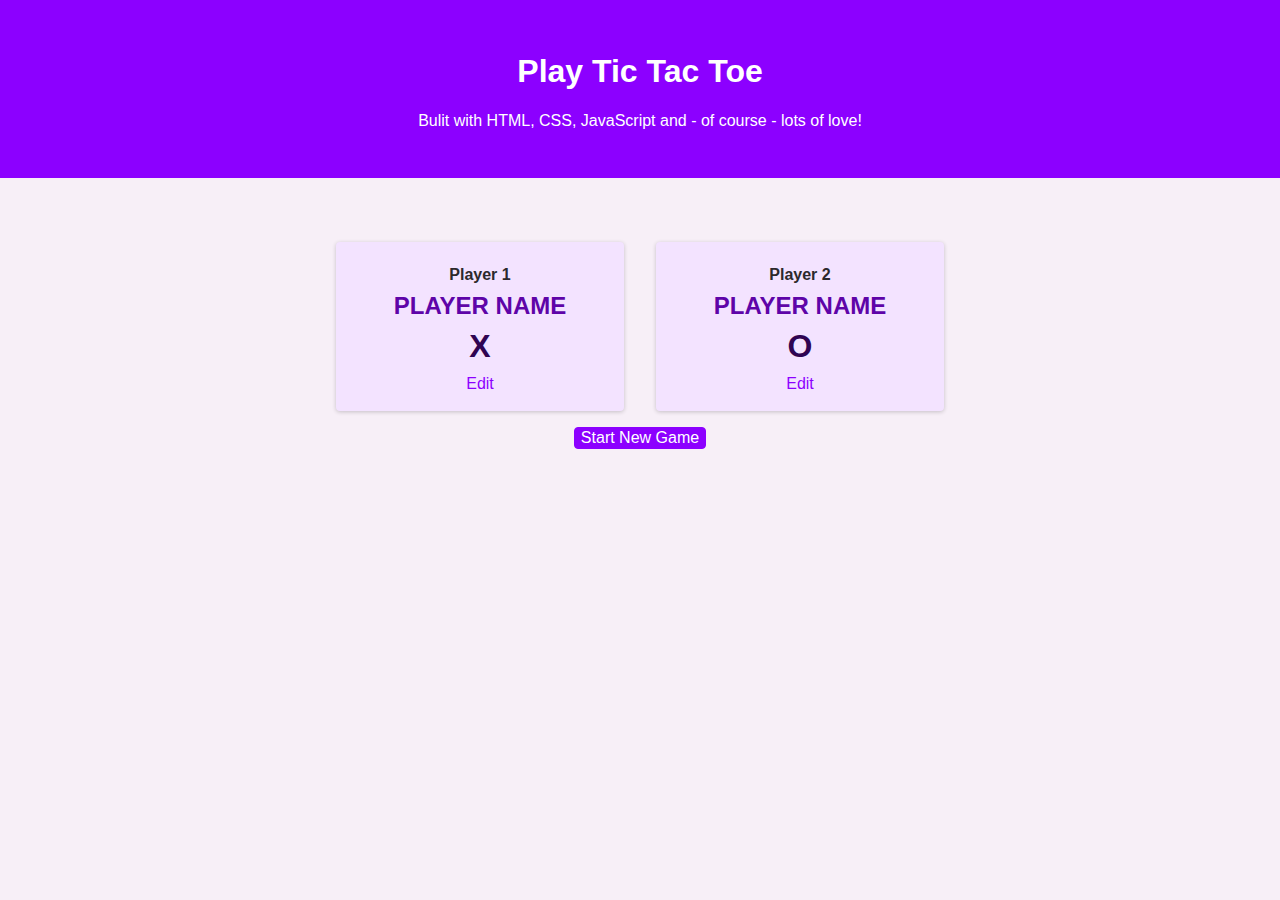
<file: 10_tic_tac_toe/index.html>
<!DOCTYPE html>
<html lang="en">
  <head>
    <meta charset="UTF-8" />
    <meta name="viewport" content="width=device-width, initial-scale=1.0" />
    <title>Tic Tac Toe</title>
    <link rel="preconnect" href="https://fonts.googleapis.com" />
    <link rel="preconnect" href="https://fonts.gstatic.com" crossorigin />
    <link
      href="https://fonts.googleapis.com/css2?family=Open+Sans:ital,wght@0,300..800;1,300..800&display=swap"
      rel="stylesheet"
    />
    <link rel="stylesheet" href="style/style.css" />
    <link rel="stylesheet" href="style/overlays.css" />
    <link rel="stylesheet" href="style/configuration.css" />
    <link rel="stylesheet" href="style/game.css" />
    <script src="scripts/config.js" defer></script>
    <script src="scripts/game.js" defer></script>
    <script src="scripts/app.js" defer></script>
  </head>
  <body>
    <div id="backdrop"></div>
    <header id="main-header">
      <h1>Play Tic Tac Toe</h1>
      <p>Bulit with HTML, CSS, JavaScript and - of course - lots of love!</p>
    </header>
    <main>
      <aside class="modal" id="config-overlay">
        <h2>Choose your name</h2>

        <form>
          <div class="form-control">
            <label for="playername">Player name</label>
            <input type="text" name="playername" id="playername" required />
          </div>
          <p id="config-errors"></p>
          <div>
            <!-- form을 제출 -->
            <button type="reset" class="btn btn-alt" id="cancel-config-btn">
              Cancel
            </button>
            <!-- form에 제출 -->
            <button type="submit" class="btn">Confirm</button>
          </div>
        </form>
      </aside>
      <section id="game-configuration">
        <ol>
          <li>
            <article id="player-1-data">
              <h2>Player 1</h2>
              <h3>PLAYER NAME</h3>
              <p class="player-symbol">X</p>
              <button
                class="btn btn-alt"
                id="edit-player-1-btn"
                data-playerid="1"
              >
                Edit
              </button>
            </article>
          </li>
          <li>
            <article id="player-2-data">
              <h2>Player 2</h2>
              <h3>PLAYER NAME</h3>
              <p class="player-symbol">O</p>
              <button
                class="btn btn-alt"
                id="edit-player-2-btn"
                data-playerid="2"
              >
                Edit
              </button>
            </article>
          </li>
        </ol>
        <button class="btn" id="start-game-btn">Start New Game</button>
      </section>
      <section id="active-game">
        <article id="game-over">
          <h2>You won, <span id="winner-name">PLAYER NAME</span>!</h2>
          <p>Click "Start New Game" above, to start a new game!</p>
        </article>
        <p>It's your turn <span id="active-player-name">PLAYER NAME</span>!</p>
        <ol id="game-board">
          <li data-col="1" data-row="1"></li>
          <li data-col="2" data-row="1"></li>
          <li data-col="3" data-row="1"></li>

          <li data-col="1" data-row="2"></li>
          <li data-col="2" data-row="2"></li>
          <li data-col="3" data-row="2"></li>

          <li data-col="1" data-row="3"></li>
          <li data-col="2" data-row="3"></li>
          <li data-col="3" data-row="3"></li>
        </ol>
      </section>
    </main>
  </body>
</html>
</file>
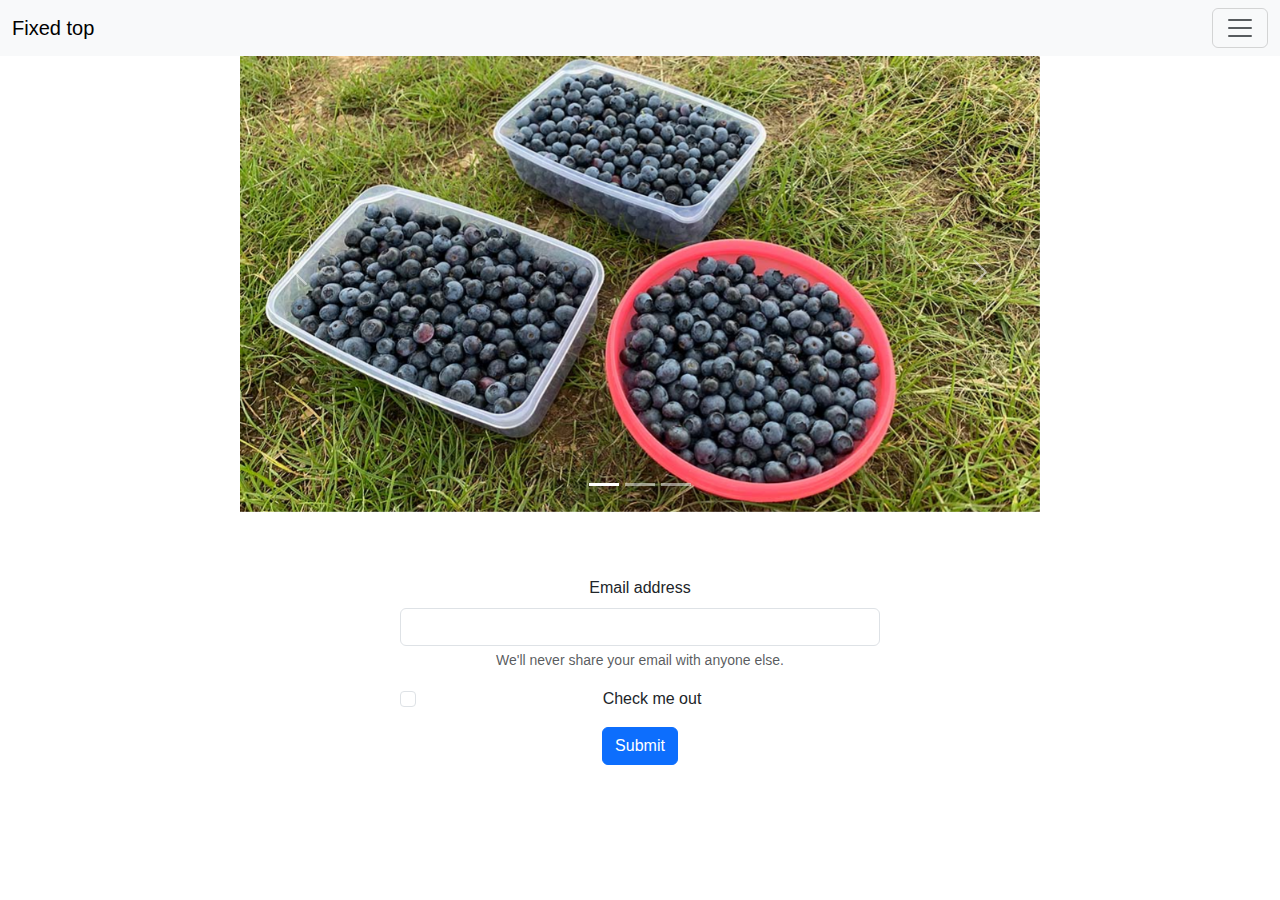
<file: 11_third_party_package/index.html>
<!DOCTYPE html>
<html lang="en">
  <head>
    <meta charset="utf-8" />
    <meta name="viewport" content="width=device-width, initial-scale=1" />
    <title>Bootstrap demo</title>
    <link
      href="https://cdn.jsdelivr.net/npm/bootstrap@5.3.3/dist/css/bootstrap.min.css"
      rel="stylesheet"
      integrity="sha384-QWTKZyjpPEjISv5WaRU9OFeRpok6YctnYmDr5pNlyT2bRjXh0JMhjY6hW+ALEwIH"
      crossorigin="anonymous"
    />
    <link rel="stylesheet" href="style.css" />
    <script
      src="https://cdn.jsdelivr.net/npm/bootstrap@5.3.3/dist/js/bootstrap.bundle.min.js"
      integrity="sha384-YvpcrYf0tY3lHB60NNkmXc5s9fDVZLESaAA55NDzOxhy9GkcIdslK1eN7N6jIeHz"
      crossorigin="anonymous"
    ></script>
  </head>
  <body>
    <header>
        <nav class="navbar fixed-top bg-body-tertiary">
        <div class="container-fluid">
          <a class="navbar-brand" href="#">Fixed top</a>
          <button
            class="navbar-toggler"
            type="button"
            data-bs-toggle="collapse"
            data-bs-target="#navbarSupportedContent"
            aria-controls="navbarSupportedContent"
            aria-expanded="false"
            aria-label="Toggle navigation"
          >
            <span class="navbar-toggler-icon"></span>
          </button>
          <div class="collapse navbar-collapse" id="navbarSupportedContent">
            <ul class="navbar-nav me-auto mb-2 mb-lg-0">
              <li class="nav-item">
                <a class="nav-link active" aria-current="page" href="#">Home</a>
              </li>
              <li class="nav-item">
                <a class="nav-link" href="parallax.html">Parallax</a>
              </li>
              <li class="nav-item dropdown">
                <a
                  class="nav-link dropdown-toggle"
                  href="#"
                  role="button"
                  data-bs-toggle="dropdown"
                  aria-expanded="false"
                >
                  Dropdown
                </a>
                <ul class="dropdown-menu">
                  <li><a class="dropdown-item" href="#">Action</a></li>
                  <li><a class="dropdown-item" href="#">Another action</a></li>
                  <li><hr class="dropdown-divider" /></li>
                  <li>
                    <a class="dropdown-item" href="#">Something else here</a>
                  </li>
                </ul>
              </li>
              <li class="nav-item">
                <a class="nav-link disabled" aria-disabled="true">Disabled</a>
              </li>
            </ul>
            <form class="d-flex" role="search">
              <input
                class="form-control me-2"
                type="search"
                placeholder="Search"
                aria-label="Search"
              />
              <button class="btn btn-outline-success" type="submit">
                Search
              </button>
            </form>
          </div>
        </div>
      </nav>
    </header>
    <main>
      <section id="carousel-example" class="carousel slide">
        <div class="carousel-indicators">
          <button
            type="button"
            data-bs-target="#carousel-example"
            data-bs-slide-to="0"
            class="active"
            aria-current="true"
            aria-label="Slide 1"
          ></button>
          <button
            type="button"
            data-bs-target="#carousel-example"
            data-bs-slide-to="1"
            aria-label="Slide 2"
          ></button>
          <button
            type="button"
            data-bs-target="#carousel-example"
            data-bs-slide-to="2"
            aria-label="Slide 3"
          ></button>
        </div>
        <div class="carousel-inner">
          <div class="carousel-item active">
            <img src="images/berries.jpg" class="d-block w-100" alt="..." />
          </div>
          <div class="carousel-item">
            <img src="images/christmas.jpg" class="d-block w-100" alt="..." />
          </div>
          <div class="carousel-item">
            <img src="images/tasty.jpg" class="d-block w-100" alt="..." />
          </div>
        </div>
        <button
          class="carousel-control-prev"
          type="button"
          data-bs-target="#carousel-example"
          data-bs-slide="prev"
        >
          <span class="carousel-control-prev-icon" aria-hidden="true"></span>
          <span class="visually-hidden">Previous</span>
        </button>
        <button
          class="carousel-control-next"
          type="button"
          data-bs-target="#carousel-example"
          data-bs-slide="next"
        >
          <span class="carousel-control-next-icon" aria-hidden="true"></span>
          <span class="visually-hidden">Next</span>
        </button>
      </section>

      <section id="newsletter-signup">
        <form>
          <div class="mb-3">
            <label for="exampleInputEmail1" class="form-label"
              >Email address</label
            >
            <input
              type="email"
              class="form-control"
              id="exampleInputEmail1"
              aria-describedby="emailHelp"
              name="email"
            />
            <div id="emailHelp" class="form-text">
              We'll never share your email with anyone else.
            </div>
          </div>
          <!-- <div class="mb-3">
              <label for="exampleInputPassword1" class="form-label">Password</label>
              <input type="password" class="form-control" id="exampleInputPassword1">
            </div> -->
          <div class="mb-3 form-check">
            <input
              type="checkbox"
              class="form-check-input"
              id="exampleCheck1"
              name="stay-informed"
            />
            <label class="form-check-label" for="exampleCheck1"
              >Check me out</label
            >
          </div>
          <button type="submit" class="btn btn-primary">Submit</button>
        </form>
      </section>
    </main>
  </body>
</html>
</file>
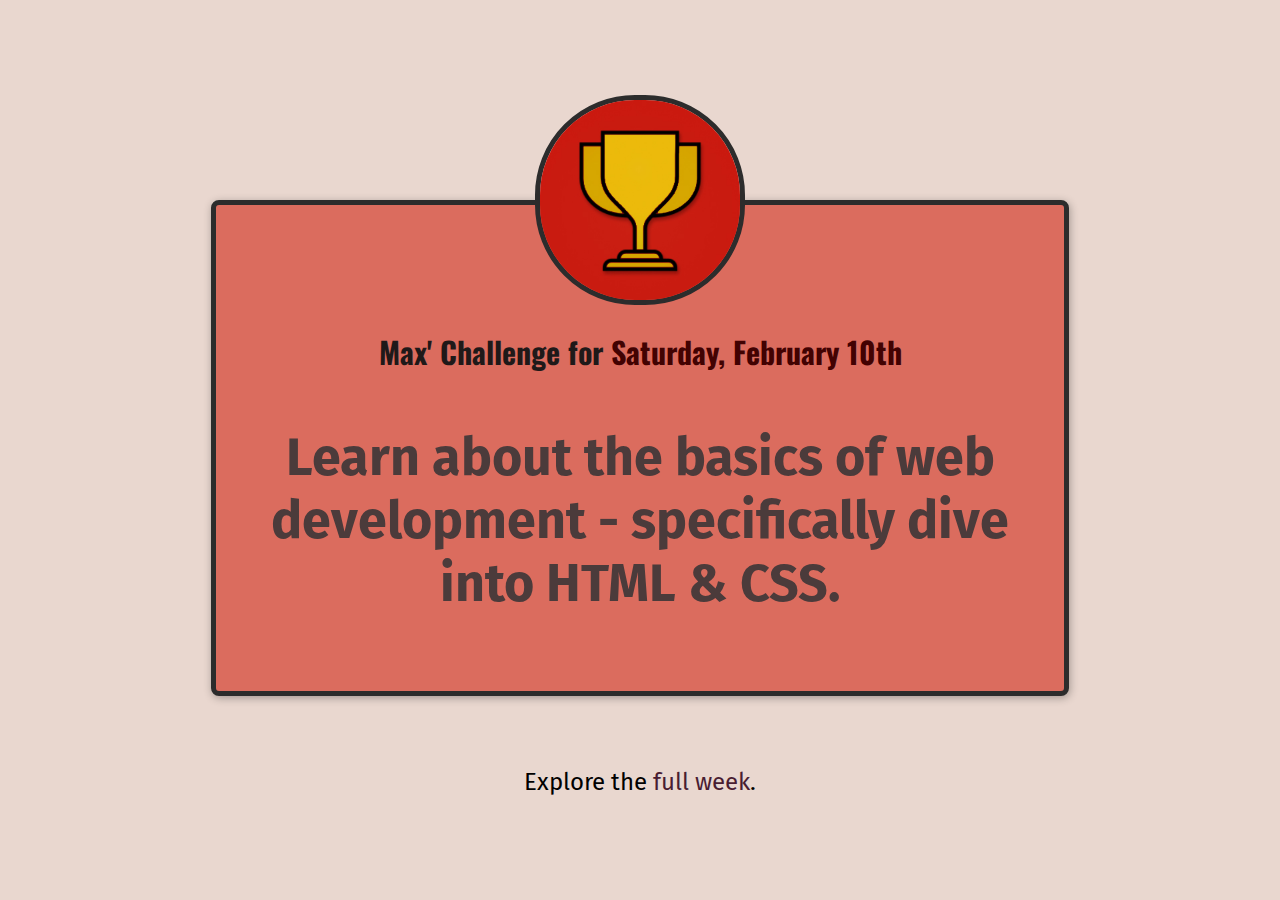
<file: 1_basic_webpage/index.html>
<!DOCTYPE html>
<html lang="en">
  <head>
    <link rel="preconnect" href="https://fonts.googleapis.com" />
    <link rel="preconnect" href="https://fonts.gstatic.com" crossorigin />
    <link
      href="https://fonts.googleapis.com/css2?family=Fira+Sans:wght@400;700&family=Oswald:wght@200..700&display=swap"
      rel="stylesheet"
    />
    <link href="styles/shared.css" rel="stylesheet" />
    <link href="styles/daily-challenge.css" rel="stylesheet" />
    <link rel="icon" href="images/favicon.ico" type="image/x-icon"/>
    <title>My Daily Challenge</title>
  </head>
  <body>
    <main>
      <img src="images/challenges-trophy.jpg" alt="A trophy" />
      <h1>Max' Challenge for <span>Saturday, February 10th</span></h1>
      <p id="todays-challenge">
        Learn about the basics of web development - specifically dive into HTML
        & CSS.
      </p>
    </main>
    <footer>
      <p>
        Explore the
        <a href="full-week.html">full week</a>.
      </p>
    </footer>
  </body>
</html>
</file>
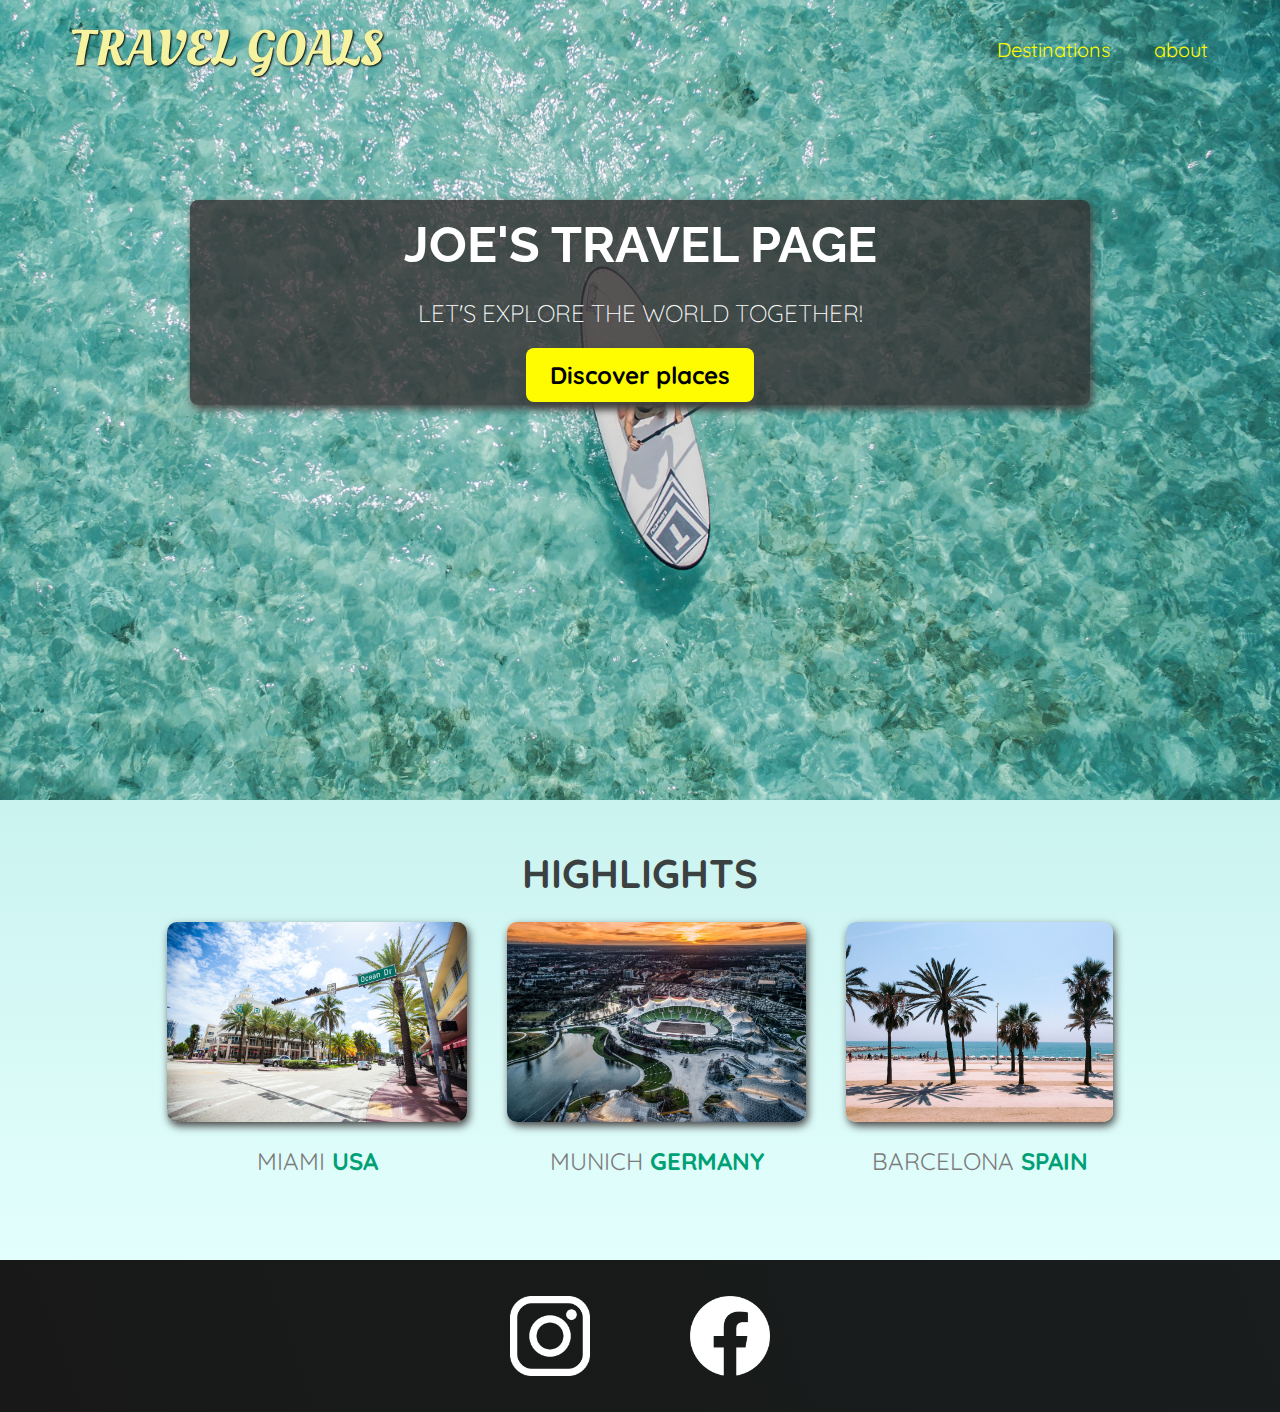
<file: 2_advanced_webpage/index.html>
<!DOCTYPE html>
<html lang="en">
  <head>
    <meta charset="UTF-8" />
    <link
      href="https://fonts.googleapis.com/css2?family=Raleway:wght@700&family=Oleo+Script:wght@700&family=Quicksand:wght@300;500;700&display=swap"
      rel="stylesheet"
    />
    <link rel="stylesheet" href="shared.css" />
    <link rel="stylesheet" href="styles.css" />
    <title>Travel Goals</title>
  </head>
  <body>
    <header>
      <div id="page-logo">
        <a href="/2_advanced_webpage/index.html">Travel Goals</a>
      </div>
      <nav>
        <ul>
          <li><a href="place.html">Destinations</a></li>
          <li><a href="">about</a></li>
          <!--about page는 만들진 않는다-->
        </ul>
      </nav>
    </header>
    <main>
      <section id="hero">
        <div id="hero-content">
          <h1>Joe's travel Page</h1>
          <p>Let's explore the world together!</p>
          <a href="/places.html">Discover places</a>
        </div>
      </section>
      <section id="highlights">
        <h2>Highlights</h2>
        <ul id="destinations">
          <li class="destination">
            <img
              src="/2_advanced_webpage/images/places/miami.jpg"
              alt="Miami streets on sunny day"
            />
            <p>Miami <strong>USA</strong></p>
          </li>
          <li class="destination">
            <img
              src="/2_advanced_webpage/images/places/munich.jpg"
              alt="Munich stadium in winter"
            />
            <p>Munich <strong>Germany</strong></p>
          </li>
          <li class="destination">
            <img
              src="/2_advanced_webpage/images/places/barcelona.jpg"
              alt="Palm beach in Barcelona"
            />
            <p>Barcelona <strong>Spain</strong></p>
          </li>
        </ul>
      </section>
    </main>
    <footer>
      <ul>
        <li>
          <a href="https://www.instagram.com"><img src="/2_advanced_webpage/images/icons/insta.png" alt="Instagram logo"></a>
        </li>
        <li>
          <a href="https://www.facebook.com"><img src="/2_advanced_webpage/images/icons/facebook.png" alt="facebook logo"></a>
        </li>
      </ul>
    </footer>
  </body>
</html>
</file>
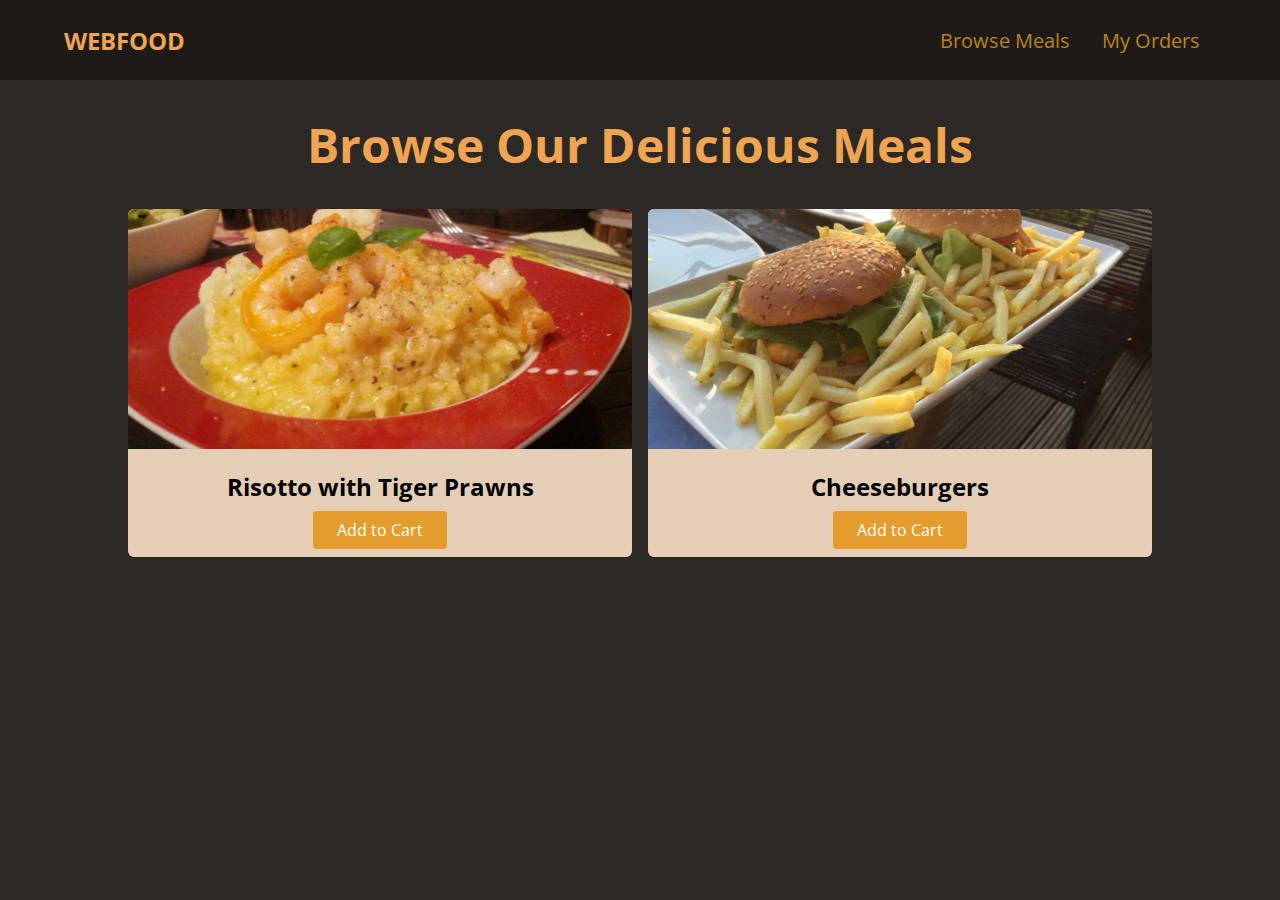
<file: 3_responsive_webpage/index.html>
<!DOCTYPE html>
<html lang="en">
  <head>
    <meta charset="UTF-8" />
    <meta http-equiv="X-UA-Compatible" content="IE=edge" />
    <meta name="viewport" content="width=device-width, initial-scale=1.0" />
    <title>WebFood</title>
    <link rel="preconnect" href="https://fonts.gstatic.com" />
    <link
      href="https://fonts.googleapis.com/css2?family=Open+Sans:wght@400;700&display=swap"
      rel="stylesheet"
    />
    <link rel="stylesheet" href="styles.css">
  </head>
  <body>
    <header id="main-header">
      <a href="index.html" id="logo">WebFood</a>
      <nav>
        <ul>
          <li>
            <a href="">Browse Meals</a>
          </li>
          <li>
            <a href="">My Orders</a>
          </li>
        </ul>
      </nav>
      <a href="#side-drawer" class="menu-btn">
        <span></span>
        <span></span>
        <span></span>
      </a>
    </header>
    <aside id="side-drawer">
        <header>
            <a href="#" class="menu-btn">
                <span></span>
                <span></span>
                <span></span>
              </a>
        </header>
        <nav>
            <ul>
                <li>
                  <a href="">Browse Meals</a>
                </li>
                <li>
                  <a href="">My Orders</a>
                </li>
              </ul>
        </nav>
    </aside>
    <main>
      <h1>Browse Our Delicious Meals</h1>
      <section id="latest-products">
        <ul>
          <li class="food-items">
            <article>
              <img src="images/risotto.jpg" alt="Delicious risotto with tiger prawns" />
              <div class="food-item-content">
                <h2>Risotto with Tiger Prawns</h2>
                <a href="" class="btn">Add to Cart</a>
              </div>
            </article>
          </li>
          <li class="food-items">
            <article>
              <img src="images/cheeseburgers.jpg" alt="Classic cheeseburgers with fries" />
              <div class="food-item-content">
                <h2>Cheeseburgers</h2>
                <a href="" class="btn">Add to Cart</a>
              </div>
            </article>
          </li>
        </ul>
      </section>
    </main>
  </body>
</html>
</file>
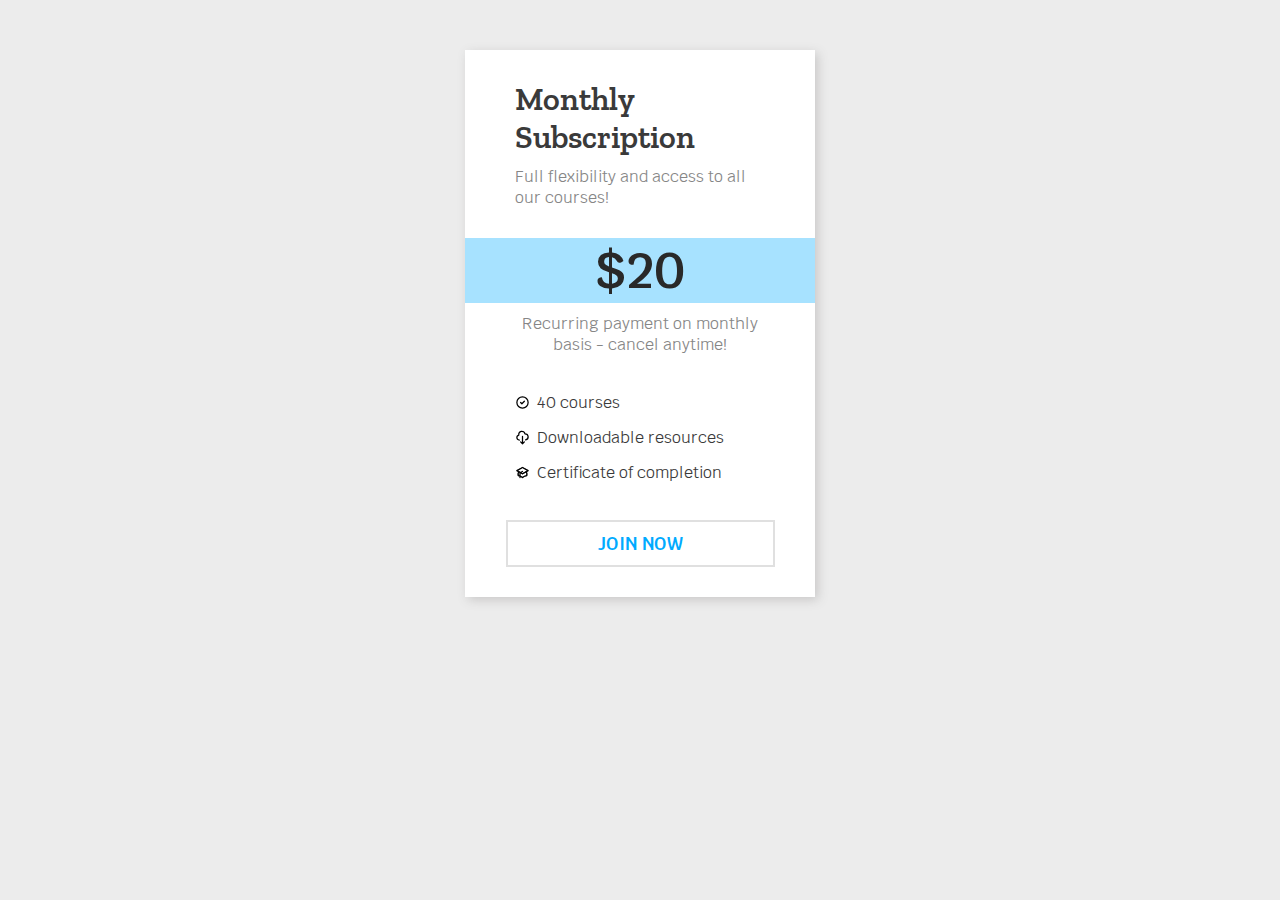
<file: 4_morden_webpage/index.html>
<!DOCTYPE html>
<html lang="en">
<head>
    <meta charset="UTF-8">
    <meta http-equiv="X-UA-Compatible" content="IE=edge">
    <meta name="viewport" content="width=device-width, initial-scale=1.0">
    <link rel="preconnect" href="https://fonts.googleapis.com">
    <link rel="preconnect" href="https://fonts.gstatic.com" crossorigin>
    <link href="https://fonts.googleapis.com/css2?family=Krub:wght@400;600&family=Zilla+Slab:wght@400;600&display=swap" rel="stylesheet">
    <link rel="stylesheet" href="styles.css">
    <title>Best Courses</title>
</head>
<body>
    <div class="card-container">
        <h1>Monthly Subscription</h1>
        <p class="card-info">Full flexibility and access to all our courses!</p>
        <p class="price">$20</p>
        <p class="price-info">Recurring payment on monthly basis - cancel anytime!</p>
        <div class="sub-details">
            <div class="sub-feature">
                <div class="icon"><svg class="w-6 h-6" fill="none" stroke="currentColor" viewBox="0 0 24 24" xmlns="http://www.w3.org/2000/svg"><path stroke-linecap="round" stroke-linejoin="round" stroke-width="2" d="M9 12l2 2 4-4m6 2a9 9 0 11-18 0 9 9 0 0118 0z"></path></svg></div>
                <p class="sub-feature-text">40 courses</p>
            </div>
            <div class="sub-feature">
                <div class="icon"><svg class="w-6 h-6" fill="none" stroke="currentColor" viewBox="0 0 24 24" xmlns="http://www.w3.org/2000/svg"><path stroke-linecap="round" stroke-linejoin="round" stroke-width="2" d="M7 16a4 4 0 01-.88-7.903A5 5 0 1115.9 6L16 6a5 5 0 011 9.9M9 19l3 3m0 0l3-3m-3 3V10"></path></svg></div>
                <p class="sub-feature-text">Downloadable resources</p>
            </div>
            <div class="sub-feature">
                <div class="icon"><svg class="w-6 h-6" fill="none" stroke="currentColor" viewBox="0 0 24 24" xmlns="http://www.w3.org/2000/svg"><path d="M12 14l9-5-9-5-9 5 9 5z"></path><path d="M12 14l6.16-3.422a12.083 12.083 0 01.665 6.479A11.952 11.952 0 0012 20.055a11.952 11.952 0 00-6.824-2.998 12.078 12.078 0 01.665-6.479L12 14z"></path><path stroke-linecap="round" stroke-linejoin="round" stroke-width="2" d="M12 14l9-5-9-5-9 5 9 5zm0 0l6.16-3.422a12.083 12.083 0 01.665 6.479A11.952 11.952 0 0012 20.055a11.952 11.952 0 00-6.824-2.998 12.078 12.078 0 01.665-6.479L12 14zm-4 6v-7.5l4-2.222"></path></svg></div>
                <p class="sub-feature-text">Certificate of completion</p>
            </div>
        </div>
        <div class="button-container">
            <a class="button" href="">Join now</a>
        </div>
        
    </div>
    
</body>
</html>
</file>
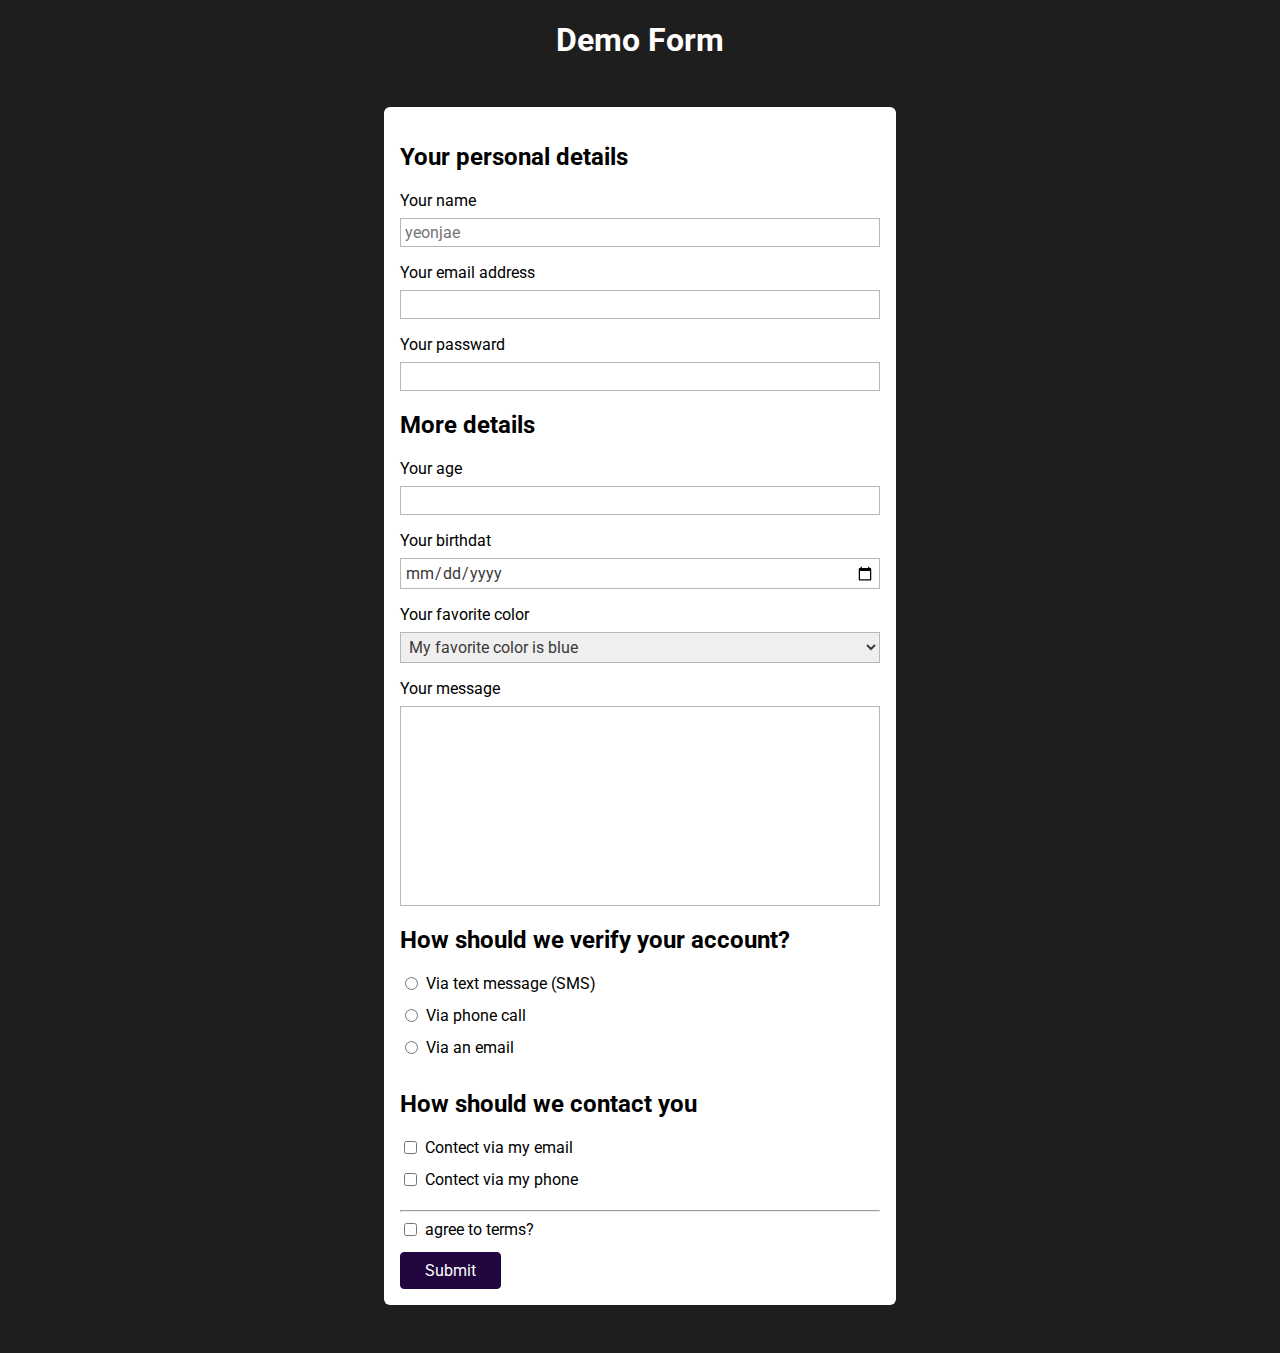
<file: 5_webpage/index.html>
<!DOCTYPE html>
<html lang="en">
  <head>
    <meta charset="UTF-8" />
    <meta name="viewport" content="width=device-width, initial-scale=1.0" />
    <title>HTML Forms</title>
    <link rel="preconnect" href="https://fonts.googleapis.com" />
    <link rel="preconnect" href="https://fonts.gstatic.com" crossorigin />
    <link
      href="https://fonts.googleapis.com/css2?family=Roboto:ital,wght@0,400;1,700&display=swap"
      rel="stylesheet"
    />
    <link rel="stylesheet" href="styles.css" />
  </head>
  <body>
    <header>
      <h1>Demo Form</h1>
    </header>
    <main>
      <form action="/5_webpage/" method="get">
        <section>
          <h2>Your personal details</h2>
          <ul>
            <li>
              <label for="username">Your name</label>
              <input type="text" name="user-name" id="username" required placeholder="yeonjae"/>
            </li>
            <li>
              <label for="useremail">Your email address</label>
              <input type="email" name="user-email" id="useremail" required/>
            </li>
            <li>
              <label for="userpassward">Your passward</label>
              <input type="password" name="user-passward" id="userpassward" required minlength="7"/>
            </li>
          </ul>
        </section>

        <section>
          <h2>More details</h2>
          <ul>
            <li>
              <label for="userage">Your age</label>
              <input type="number" step="1" name="user-age" id="userage" required min="18" max="100"/>
            </li>
            <li>
              <label for="userbirthday">Your birthdat</label>
              <input type="date" name="user-birthdat" id="userbirthday" required min="1921-01-01" max="2003-01-01"/>
            </li>
            <li>
              <label for="favorite-color">Your favorite color</label>
              <select name="" id="favorite-color" name="favorite-color">
                <option value="Blue">My favorite color is blue</option>
                <option value="">Black</option>
                <option value="">Red</option>
              </select>
            </li>
          </ul>
        </section>
        <section>
          <label for="usermessage">Your message</label>
          <textarea name="user-message" id="usermessage" cols="30" rows="10"></textarea>
        </section>
        <section>
          <h2>How should we verify your account?</h2>
          <ul>
            <li class="form-control-inline">
              <input
                type="radio"
                name="verify"
                id="verify-text-message"
                value="message"
                required
              />
              <label for="verify-text-message">Via text message (SMS)</label>
            </li>
            <li class="form-control-inline">
              <input
                type="radio"
                name="verify"
                id="verify-phone"
                value="phone"
                required
              />
              <label for="verify-phone">Via phone call</label>
            </li>
            <li class="form-control-inline">
              <input
                type="radio"
                name="verify"
                id="verify-email"
                value="email"
                required
              />
              <label for="verify-email">Via an email</label>
            </li>
          </ul>
        </section>

        <section>
          <h2>How should we contact you</h2>
          <ul>
            <li class="form-control-inline">
              <input type="checkbox" id="contact-email" name="contect" />
              <label for="contect-email">Contect via my email</label>
            </li>
            <li class="form-control-inline">
              <input type="checkbox" id="contact-phone" name="contect" />
              <label for="contect-phone">Contect via my phone</label>
            </li>
          </ul>
        </section>
        <hr>
        <section>
          <div class="form-control-inline">
            <input type="checkbox" id="agree-term" name="terms" />
            <label for="agree-term">agree to terms?</label>
          </div>
        </section>

        <section>
          <button type="submit">Submit</button>
        </section>

      </form>
    </main>
  </body>
</html>
</file>
<file: 10_tic_tac_toe/style/style.css>
body {
    margin: 0;
    font-family: 'Open-Sans', sans-serif;
    color: rgb(44, 41, 44);
    background-color: rgb(247, 239, 247);
}

#main-header {
    background-color: rgb(140, 0, 255);
    color: white;
    padding: 2rem 5%;
    text-align: center;
}

.btn {
    font: inherit;
    padding: 0.5rem, 1.5rem;
    background-color: rgb(140, 0, 255);
    border: 1px solid rgb(140, 0, 255);
    color: white;
    border-radius: 4px;
    cursor: pointer;
}

.btn-alt {
    background-color: transparent;
    border-color: transparent;
    color: rgb(140, 0, 255);
}

.btn:hover {
    background-color: rgb(79, 10, 190);
    border-color: rgb(79, 10, 190);
}

.btn-alt:hover {
    background-color: rgb(245, 232, 255);
    border-color: transparent;
}
</file>
<file: 10_tic_tac_toe/style/overlays.css>
.modal {
  position: fixed;
  top: 20%;
  left: 5%;
  width: 90%;
  background-color: white;
  padding: 1rem;
  border-radius: 6px;
  box-shadow: 0 2px 8px rgba(0, 0, 0, 0.2);
  display: none;
}


#backdrop {
    position: fixed;
    top: 0;
    left: 0;
    width: 100%;
    height: 100%;
    background-color: rgba(0,0,0,0.7);
    display: none;
}

@media (min-width: 48rem) {
  .modal {
    left: calc(50% - 20rem);
    width: 40rem;
  }
}
</file>
<file: 10_tic_tac_toe/style/configuration.css>
#config-overlay {
    text-align: center;
}

#config-overlay h2 {
    margin: 0.5rem;
}

.form-control {
    margin: 0.5rem;
}

.form-control label {
    display: block;
    margin-bottom: 0.5rem;
    font-weight: bold;
}

.form-control input {
    font: inherit;
    border: 1px solid rgb(204,204,204);
    width: 15rem;
    padding: 0.35rem;
}

.error label {
    color: rgb(136, 2, 2);
}

.error input {
    border-color: rgb(136, 2, 2);
    color: rgb(136, 2, 2);
    background-color: rgb(253, 219, 219);
}



#game-configuration {
    width: 90%;
    max-width: 40rem;
    margin: 3rem auto;
    text-align: center;
}

#game-configuration ol {
    list-style: none;
    margin: 0;
    padding: 0;
    display: flex;
}

#game-configuration ol li {
    margin: 1rem;
    padding: 1rem;
    width: 50%;
    background-color: rgb(243,227,255);
    border-radius: 4px;
    box-shadow: 0 1px 4px rgba(0, 0, 0, 0.2);
}

#game-configuration h2 {
    font-size: 1rem;
    margin: 0.5rem 0;
}

#game-configuration h3{
    font-size: 1.5rem;
    margin: 0.5rem 0;
    color: rgb(94, 4, 168);
}

.player-symbol {
    font-size: 2rem;
    font-weight: bold;
    color: rgb(47, 4, 82);
    margin: 0.5rem 0;
}
</file>
<file: 10_tic_tac_toe/style/game.css>
#active-game {
    text-align: center;
    margin: 2rem 0 5rem 0; /* top right botton left  */
    display: none;
}

#game-over {
    width: 90%;
    max-width: 40rem;
    margin: auto;
    padding: 1rem 2rem;
    background-color: rgb(50, 5, 87);
    color: white;
    box-shadow: 0 2px 8px rgba(0,0,0,0.2);
    border-radius: 4px;
    display: none;
}

#game-over h2{
    font-size: 2.5rem;
    margin: 0.5rem 0;
}

#active-player-name {
    font-weight: bold;
    color: rgb(50,5,87);
}

#game-board {
    list-style: none;
    margin: 1rem 0;
    padding: 0;
    display: grid;
    /* grid-template-columns: 6rem 6rem 6rem; 이거 대신 아래처럼 할 수 있다*/
    grid-template-columns: repeat(3, 6rem);
    grid-template-rows: repeat(3, 6rem);
    justify-content: center;
    gap: 0.5rem;
}

#game-board li {
    background-color: rgb(215, 187, 247);
    border-radius: 2px;
    cursor: pointer;
    display: flex;
    justify-content: center;
    align-items: center;
    font-size: 2.5rem;
    font-weight: bold;
}

#game-board li:hover {
    background-color: rgb(112, 13, 204);

}

#game-board li.disabled {
    background-color: rgb(112, 13, 204);
    color: white;
    cursor: default;
}
</file>
<file: 11_third_party_package/style.css>
body {
    font-family: sans-serif;
    text-align: center;
}

#carousel-example {
    width: 100%;
    max-width: 50rem;
    height: 30rem;
    margin: 2rem auto;
}

#carousel-example img {
    height: 30rem;
    object-fit: cover;
}

#newsletter-signup {
    max-width: 30rem;
    margin: 4rem auto;
}

section {
    width: 100%;
    max-width: 50rem;
    margin: 2rem auto;
}

#main-image {
    width: 100%;
}
</file>
<file: 1_basic_webpage/styles/shared.css>
body {
    text-align: center;
    background-color: rgb(233, 215, 207);
}

h1 {
    font-family: 'Oswald', sans-serif;
    color: blueviolet;
}


p {
    font-family: 'Fira Sans', sans-serif;
    font-size: 24px;
}

a {
    color: brown;
    text-decoration: none;
}

a:hover {
    text-decoration: underline;
}

/* #goal-1 {
    font-size: 30px;
    color: #999999;
}

#goal-2 {
    font-size: 30px;
    color: green;
} */
</file>
<file: 1_basic_webpage/styles/daily-challenge.css>
body {
  /* text-align: center;
  background-color: rgb(233, 215, 207); */
  margin: 50px;
}

/* main {
  background-color: rgb(170, 96, 83);
  border: 5px solid;
  border-radius: 5px;
} */

main {
  width: 800px;
  margin: 200px auto 72px auto;
  background-color: rgb(219, 108, 94);
  padding: 24px;
  border: 5px solid rgb(44, 44, 44);
  border-radius: 8px;
  box-shadow: 1px 2px 8px rgba(0, 0, 0, 0.3);
}

img {
  width: 200px;
  height: 200px;
  border-radius: 100px;
  margin-top: -134px;
  border: 5px solid rgb(44, 44, 44);
}

h1 {
  font-size: 30px;
  color: rgb(31, 25, 25);
}

span {
  color: rgb(66, 2, 2);
}

#todays-challenge {
  color: rgb(75, 59, 59);
  font-weight: bold;
  font-size: 52px;
}

a {
  color: rgb(73, 29, 50);
}
/* h1 {
    font-family: 'Oswald', sans-serif;
    
    color: rgb(83, 75, 75);
  }

  p {
    font-family: 'Fira Sans', sans-serif;

    color: #534b4b;
  } */

/* a {
    color: rgb(167, 1, 78);
    text-decoration: none;
  }

  a:hover {
    text-decoration: underline;
  } */
</file>
<file: 2_advanced_webpage/shared.css>
body {
    font-family: "Quicksand", sans-serif;
    margin: 0;
}

header {
    display: flex;
    justify-content: space-between;
    align-items: center;
    padding: 15px 60px;
    position: absolute; /* fixed 하니까 잘 고정이 안됨 */
    width: 100%;
    top: 0;
    left: 0;
    box-sizing: border-box;
}

ul {
    list-style: none;
    margin: 0;
    padding: 0;
}

#page-logo a {
    padding: 10px;
    font-family: "Oleo script", sans-serif;
    color: rgb(245, 243, 160);
    font-size: 50px;
    text-decoration: none;
    text-transform: uppercase;
    text-shadow: 1px 1px 2px rgb(0, 0, 0);
    /* white-space: nowrap; */
}

header ul {
    display: flex;
}

header li {
    margin-left: 20px;
}

header a {
    color: rgb(255, 251, 0);
    text-decoration: none;
    font-size: 20px;
    padding: 12px;
    text-shadow: 1px 1px 2px rgba(0, 0, 0, 0);
    border-radius: 6px;
}

header nav a:hover {
    color: rgb(77, 77, 77);
    background-color: rgb(255, 251, 0);
}

footer {
    background: linear-gradient(70deg, rgb(24, 24 ,24), rgb(25, 29, 29));
    padding: 36px;
}

footer ul {
    display: flex;
    justify-content: center;
    /* padding: 40px; */
}

footer li {
    width: 80px;
    height: 80px;
    margin: 0 50px;
}

footer img {
    width: 100%;
    height: 100%;
}
</file>
<file: 2_advanced_webpage/styles.css>
#hero {
    height: 800px;
    background-image: url(/2_advanced_webpage/images/places/ocean.jpg);
    background-position: center;
    background-size: cover;
}

#hero-content {
    width: 900px;
    background-color: rgb(51, 47, 47, 0.8);
    box-shadow: 2px 4px 8px rgb(68, 67, 67);
    border-radius: 8px;
    text-align: center;
    padding: 15px 0;
    margin: 0 auto;
    position: relative;
    top: 200px;
}

#hero-content h1 {
    color: white;
    text-transform: uppercase;
    font-size: 50px;
    font-family: "Raleway", sans-serif;
    margin: 0;
}

#hero-content p {
    color: white;
    text-transform: uppercase;
    font-size: 24px;
    font-weight: 300;
    margin-bottom: 32px;
}

#hero-content a {
    text-decoration: none;
    background-color: rgb(255, 251, 0);
    padding: 12px 24px;
    color: black;
    font-size: 24px;
    font-weight: bold;
    border-radius: 8px;
    box-shadow: 2px 4px 8px rgb(68, 67, 67);
}

#hero-content a:hover {
    background-color: rgb(255, 238, 0);
}

#highlights {
    padding: 24px;
    /* background-color: rgb(227, 255, 253); */
    background: linear-gradient(0deg, rgb(227, 255, 253), rgb(202, 243, 240));

}

#highlights h2 {
    text-transform: uppercase;
    text-align: center;
    font-size: 40px;
    color: rgb(59, 65, 64);
    margin: 24px 0;
}

#destinations {
    display: flex;
    width: 90%;
    margin: auto;
    margin-bottom: 40px;
    justify-content: center;
}

.destination {
    margin: 0 20px;
    text-transform: uppercase;
}

.destination p {
    text-align: center;
    font-size: 24px;
    color: rgb(124, 123, 123);
    margin: 20px 0px;
}

.destination img {
    height: 200px;
    width: 100%;
    box-shadow: 2px 4px 8px rgb(68, 67 ,67);
    border-radius: 10px;
    object-fit: cover;
}

.destination strong {
    color: rgb(0, 160, 117);
}
</file>
<file: 3_responsive_webpage/styles.css>
body {
    font-family: "Open Sans", sans-serif;
    margin: 0;
    background-color: rgb(44, 41, 38);
}

a {
    text-decoration: none;
}

#main-header {
    height: 5rem;
    display: flex;
    justify-content: space-between;
    align-items: center;
    background-color: rgb(29, 26, 24);
    padding: 0 5%;
}

#logo {
    font-size: 1.5rem;
    font-weight: bold;
    color: rgb(238, 164, 80);
    text-transform: uppercase;
}

.menu-btn {
    width: 3rem;
    height: 3rem;
    display: flex;
    flex-direction: column;
    justify-content: space-around;
    display: none;
}

.menu-btn span {
    width: 100%;
    height: 3px;
    background-color: white;
}

#main-header ul {
    list-style: none;
    display: flex;
    margin: 0;
    padding: 0;
}

#main-header li {
    margin: 0 1rem;
}

#main-header nav a {
    color: rgb(185, 131, 31);
    font-size: 1.25rem;
}

#main-header nav a:hover {
    color: rgb(228, 163, 44);
}

#side-drawer {
    width: 100%;
    height: 100%;
    background-color: rgb(29, 26, 27);
    position: fixed;
    top: 0;
    left: 0;
    display: none;
}

#side-drawer:target {
    display: block;
}

#side-drawer header {
    height: 5rem;
    display: flex;
    justify-content: flex-end;
    align-items: center;
    padding: 0 5%;
}

#side-drawer ul {
    list-style: none;
    margin: 0;
    padding: 4rem 1rem;
    display: flex;
    /* justify-content: center; */
    align-items: center;
    flex-direction: column;
}

#side-drawer li {
    margin: 1rem 0;
}

#side-drawer a {
    color: rgb(253, 239, 213);
    font-size: 2rem;
}

main h1 {
    text-align: center;
    color: rgb(238, 164, 80);
    font-size: 3rem;
}

#latest-products {
    width: 80%;
    margin: 2rem auto;
}

#latest-products ul {
    display: grid;
    grid-template-columns: 1fr 1fr;
    gap: 1rem;
    margin: 0;
    padding: 0;
    list-style: none;
}

.food-items {
    background-color: rgb(228, 206, 182);
    border-radius: 6px;
    overflow: hidden;
    list-style: none;
}

.food-items img {
    height: 15rem;
    width: 100%;
    object-fit: cover;
}

.food-item-content {
    /* padding: 10%; */
    padding: 1rem;
    text-align: center;
    
}

.food-items h2 {
    margin: 0 0 1rem 0;
}


.btn {
    background-color: rgb(228, 157, 44);
    color: white;
    border-radius: 4px;
    padding: 0.5rem 1.5rem;
}

.btn:hover {
    background-color: rgb(221, 134, 34);
}

@media (max-width: 48rem) {
    #main-header nav {
        display: none;
    }

    .menu-btn {
        display: flex;
    }
    
    main h1 {
        font-size: 1.5rem;
    }

    #latest-products ul {
        grid-template-columns: 100%;
    }
}
</file>
<file: 4_morden_webpage/styles.css>
html {
  --color-grey-100: rgb(236, 236, 236);
  --color-grey-400: rgb(134, 134, 134);
  --color-grey-600: rgb(58, 58, 58);
  --color-grey-900: rgb(41, 41, 41);

  --color-primary-300: rgb(167, 226, 255);
  --color-primary-700: rgb(0, 170, 255);

  --size-1: 18px;
  --size-5: 50px;

  background-color: var(--color-grey-100);
  font-family: 'Krub', sans-serif;
  font-weight: 400;
}

.card-container {
  background-color: rgb(255, 255, 255);
  width: 350px;
  margin: 50px auto;
  box-shadow: 3px 3px 10px rgb(201, 200, 200);
  transition: transform 0.5s ease-out;
}

.card-container:hover {
  transform: scale(1.05);
}

h1 {
  color: var(--color-grey-600);
  text-align: left;
  padding: 30px 50px 0px 50px;
  margin: 10px 0;
  font-family: 'Zilla Slab', serif;
  font-weight: 600;
}

.card-info {
  color: var(--color-grey-400);
  text-align: left;
  padding: 0 50px;
  margin: 10px 0 30px 0;
}

.price {
  color: var(--color-grey-900);
  background-color: var(--color-primary-300);
  text-align: center;
  margin: 30px auto 10px auto;
  font-size: var(--size-5);
  font-weight: 600;
}

.price-info {
  color: var(--color-grey-400);
  text-align: center;
  margin: 10px 0 30px 0;
  padding: 0 50px;
}

.sub-details {
  width: 300px;
  margin: 30px 50px;
}


.sub-feature {
  display: flex;
}

.icon {
  display: flex;
  width: 15px;
}

.sub-feature-text {
  color: var(--color-grey-600);
  padding: 2px;
  margin: 5px;   
}


.button-container {
  text-align: center;
  margin: 30px 0 0 0;
}

.button {
  color: var(--color-primary-700);
  text-decoration: none;
  text-transform: uppercase;
  display: inline-block;
  width: 70%;
  padding: 10px;
  margin: 0 0 30px 0;
  border: 2px solid rgb(224, 224, 224);
  font-size: var(--size-1);
  font-weight: 600;
  transition: background-color 0.5s ease-out;
}

.button:hover {
  color: white;
  background-color: var(--color-primary-700);
  border: 2px solid rgb(255, 255, 255);
}
</file>
<file: 5_webpage/styles.css>
body {
    background-color: rgb(31, 30, 30);
    font-family: "Roboto" ,sans-serif;
}

h1 {
    text-align: center;
    color: white;
}

ul {
    list-style: none;
    margin: 0;
    padding: 0;
}

form {
    width: 30rem;
    margin: 3rem auto;
    background-color: rgb(255,255, 255);
    padding: 1rem;
    border-radius: 6px;
}

label {
    margin-bottom: 0.5rem;
    display: block;
}

input,
textarea,
select {
    width: 100%;
    display: block;
    margin-bottom: 1rem;
    box-sizing: border-box;
    font: inherit;
    border: 1px solid rgb(184, 184, 184);
    padding: 0.25rem;
    color: rgb(61, 58, 58);

}

textarea {
    resize: none;
}

input:focus,
textarea:focus {
    background-color: rgb(219 190 253);
    color: rgb(32, 5, 63);
    border-color: rgb(32, 5, 63);
}

button {
    display: block;
    font: inherit;
    background-color: rgb(32, 5, 63);
    color: white;
    border: 1px solid rgb(32, 5, 63);
    padding: 0.5rem 1.5rem;
    border-radius: 4px;
    cursor: pointer;
}

button:hover {
    background-color: rgb(52, 14, 95);
    border-color: rgb(52, 14, 95);
}

.form-control-inline {
    display: flex;   
}

.form-control-inline input {
    width: auto;
    margin-right: 0.5rem;
}
</file>
